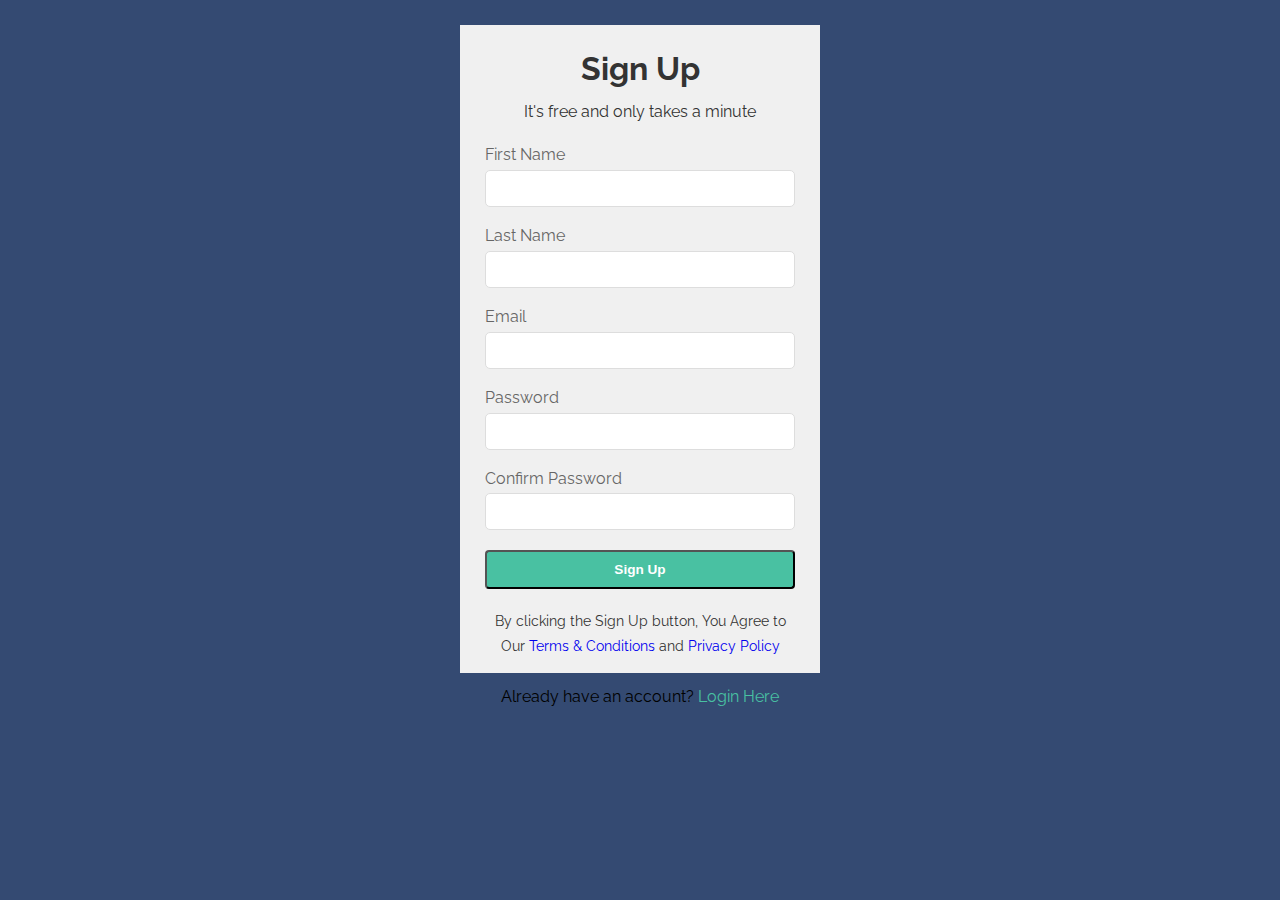
<file: form_styling_start.html>
<!DOCTYPE html>
<html lang="en">
  <head>
    <meta charset="UTF-8" />
    <meta name="viewport" content="width=device-width, initial-scale=1.0" />
    <meta http-equiv="X-UA-Compatible" content="ie=edge" />
    <title>Form Styling</title>
    <link rel="stylesheet" href="traversyform.css">
    <link
      href="https://fonts.googleapis.com/css?family=Raleway"
      rel="stylesheet"/>
  </head>
    <body>
      <div id="container">
        <div class="form-wrap">
          <h1>Sign Up</h1>
          <p>It's free and only takes a minute</p>
          <form>
            <div class="form-group">
              <label for="first-name">First Name</label>
              <input type="text" required name="firstName" id="first-name" />
            </div>
            <div class="form-group">
              <label for="last-name">Last Name</label>
              <input type="text" required name="lastName" id="last-name" />
            </div>
            <div class="form-group">
              <label for="email">Email</label>
              <input type="email" required name="email" id="email" />
            </div>
            <div class="form-group">
              <label for="password">Password</label>
              <input type="password"required name="password" id="password" />
            </div>
            <div class="form-group">
              <label for="password2">Confirm Password</label>
              <input type="password" required name="pasword2" id="password2" />
            </div>
            <button type="submit" class="btn">Sign Up</button>
            <p class="bottom-text">
              By clicking the Sign Up button, You Agree to Our
              <a href="#">Terms & Conditions</a> and
              <a href="#">Privacy Policy</a>
            </p>
          </form>
        </div>
        <footer>
          <p>Already have an account? <a href="#">Login Here</a></p>
        </footer>
      </div>
    </body>
  </html>
</file>
<file: traversyform.css>
* {
  margin: 0;
  padding: 0;
  box-sizing: border-box;
}

body {
  background-color: #344a72;
  font-family: 'Raleway', sans-serif;
  line-height: 1.8;
  overflow: hidden;
}

a {
  text-decoration: none;
}

#container {
    margin: 5px auto;
    max-width: 400px;
    padding: 20px;
}

.form-wrap {
  background-color: rgb(240, 240, 240);
  padding: 15px 25px;
  color: #333;
}

.form-wrap h1,
.form-wrap p {
  text-align: center;
}

.form-wrap .form-group {
  margin-top: 15px;
}

.form-wrap .form-group label {
 display: block;
 color: #666;
}

.form-wrap .form-group input {
  width: 100%;
  padding: 10px;
  border: #ddd 1px solid;
  border-radius: 5px;
  color: #666;
}

.form-wrap button {
  display: block;
  width: 100%;
  background-color: #49c1a2;
  margin-top: 20px;
  padding: 10px;
  color: white;
  cursor: pointer;
  font-weight: 800;
  font-size: 0.85em;
  border-radius: 4px;
}

.form-wrap button:hover {
  background-color: #37a08e;
}

.form-wrap .bottom-text {
 font-size: 0.85em;
 margin-top: 20px;
}

footer {
  text-align: center;
  margin-top: 10px;
}

footer a {
  color: #49c1a2;
}
</file>
